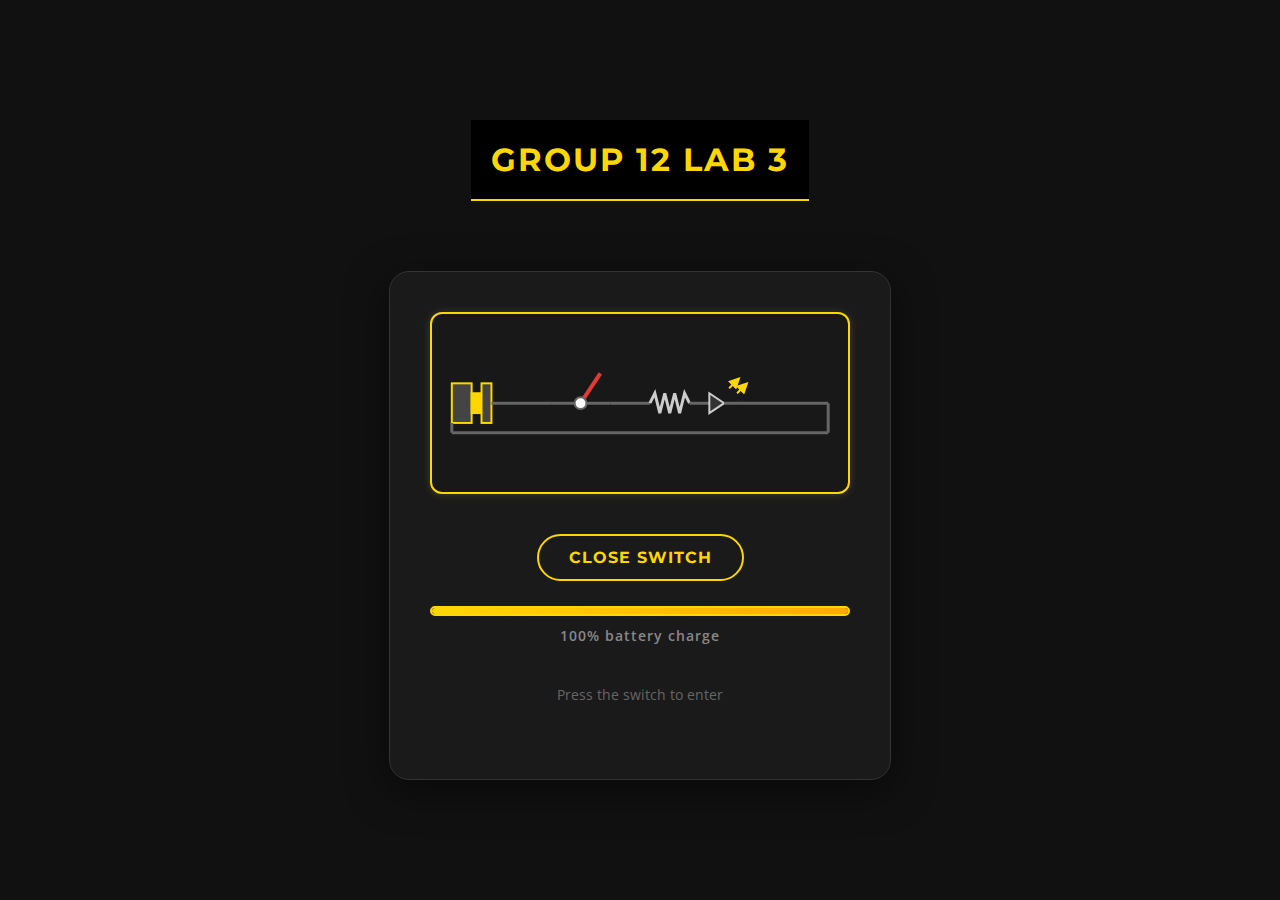
<file: index.html>
<!DOCTYPE html>
<html lang="en">
<head>
    <meta charset="UTF-8">
    <meta name="viewport" content="width=device-width, initial-scale=1.0">
    <title>Lab 3 - Entry</title>
    <link rel="stylesheet" href="styles.css">
    <link href="https://fonts.googleapis.com/css2?family=Montserrat:wght@400;700&family=Open+Sans:wght@400;600&display=swap" rel="stylesheet">
    <script src="js/circuit.js" defer></script>
    <style>
        * { box-sizing: border-box; }
        body {
            background-color: #111;
            color: #e0e0e0;
            font-family: 'Open Sans', sans-serif;
            margin: 0;
            height: 100vh;
            display: flex;
            flex-direction: column;
            align-items: center;
            justify-content: center;
        }
        h1 {
            font-family: 'Montserrat', sans-serif;
            color: #ffd700;
            margin-bottom: 30px;
            letter-spacing: 2px;
            text-transform: uppercase;
        }
        .circuit-container {
            background: #1a1a1a;
            padding: 40px;
            border-radius: 20px;
            box-shadow: 0 10px 40px rgba(0,0,0,0.5);
            border: 1px solid #333;
            display: flex;
            flex-direction: column;
            align-items: center;
            max-width: 90%;
        }
        #circuit-svg {
            max-width: 100%;
            height: auto;
            filter: drop-shadow(0 0 5px rgba(255,255,255,0.1));
        }
        button#start-btn {
            margin-top: 30px;
            background: transparent;
            color: #ffd700;
            font-family: 'Montserrat', sans-serif;
            font-weight: 700;
            text-transform: uppercase;
            letter-spacing: 1px;
            padding: 12px 30px;
            border: 2px solid #ffd700;
            border-radius: 50px;
            cursor: pointer;
            transition: all 0.3s ease;
            font-size: 1rem;
        }
        button#start-btn:hover {
            background: #ffd700;
            color: #000;
            box-shadow: 0 0 15px rgba(255, 215, 0, 0.4);
        }
        #battery-bar-container {
            width: 100%;
            height: 10px;
            background: #333;
            border-radius: 5px;
            margin-top: 25px;
            overflow: hidden;
            position: relative;
        }
        #battery-bar {
            height: 100%;
            width: 100%;
            background: linear-gradient(90deg, #ffd700, #ffaa00);
            transition: width 0.1s linear;
        }
        #battery-label {
            margin-top: 10px;
            font-size: 0.9rem;
            color: #888;
            font-weight: 600;
        }
        p {
            margin-top: 20px;
            color: #666;
            font-size: 0.9rem;
        }
    </style>
</head>
<body>
    <h1>Group 12 Lab 3</h1>
    <div class="circuit-container">
        <svg id="circuit-svg" width="420" height="180" viewBox="0 0 420 180">
            <!-- Battery -->
            <rect x="20" y="70" width="20" height="40" fill="#444" stroke="#ffd700" stroke-width="2"/>
            <rect x="40" y="80" width="10" height="20" fill="#ffd700" stroke="#ffd700" stroke-width="2"/>
            <rect x="50" y="70" width="10" height="40" fill="#444" stroke="#ffd700" stroke-width="2"/>
            <!-- Wires -->
            <line x1="60" y1="90" x2="120" y2="90" stroke="#666" stroke-width="3"/>
            <!-- Switch (open/close) -->
            <g id="svg-switch" style="cursor:pointer;">
                <!-- Hit area: Use white with 0 opacity to ensure events are caught -->
                <rect x="120" y="50" width="60" height="50" fill="#ffffff" fill-opacity="0" />
                <line id="switch-base" x1="120" y1="90" x2="180" y2="90" stroke="#666" stroke-width="3"/>
                <line id="switch-lever" x1="150" y1="90" x2="170" y2="60" stroke="#e53935" stroke-width="4"/>
                <circle cx="150" cy="90" r="6" fill="#fff" stroke="#666" stroke-width="2"/>
            </g>
            <!-- Wire to resistor -->
            <line x1="180" y1="90" x2="220" y2="90" stroke="#666" stroke-width="3"/>
            <!-- Resistor symbol -->
            <polyline points="220,90 225,80 230,100 235,80 240,100 245,80 250,100 255,80 260,90" fill="none" stroke="#ccc" stroke-width="3"/>
            <!-- Wire to LED -->
            <line x1="260" y1="90" x2="280" y2="90" stroke="#666" stroke-width="3"/>
            <!-- LED symbol -->
            <g id="svg-led">
                <polygon points="280,80 295,90 280,100" fill="#333" stroke="#ccc" stroke-width="2"/>
                <line x1="295" y1="90" x2="310" y2="90" stroke="#666" stroke-width="3"/>
                <!-- LED arrows -->
                <g id="led-arrows">
                    <line x1="300" y1="75" x2="310" y2="65" stroke="#ffd700" stroke-width="2" marker-end="url(#arrowhead)"/>
                    <line x1="308" y1="80" x2="318" y2="70" stroke="#ffd700" stroke-width="2" marker-end="url(#arrowhead)"/>
                </g>
                <circle id="led-glow" cx="295" cy="90" r="10" fill="#ffd700" opacity="0" filter="drop-shadow(0 0 8px #ffd700)"/>
            </g>
            <!-- Arrowhead marker definition -->
            <defs>
                <marker id="arrowhead" markerWidth="6" markerHeight="6" refX="5" refY="3" orient="auto" markerUnits="strokeWidth">
                    <path d="M0,0 L0,6 L6,3 z" fill="#ffd700" />
                </marker>
            </defs>
            <!-- Wire back to battery -->
            <line x1="310" y1="90" x2="400" y2="90" stroke="#666" stroke-width="3"/>
            <line x1="400" y1="90" x2="400" y2="120" stroke="#666" stroke-width="3"/>
            <line x1="400" y1="120" x2="20" y2="120" stroke="#666" stroke-width="3"/>
            <line x1="20" y1="120" x2="20" y2="110" stroke="#666" stroke-width="3"/>
        </svg>
        
        <button id="start-btn">Close Switch</button>
        
        <div id="battery-bar-container">
            <div id="battery-bar"></div>
        </div>
        <div id="battery-label">100% battery charge</div>
        <p>Press the switch to enter</p>
    </div>
</body>
</html>
</file>
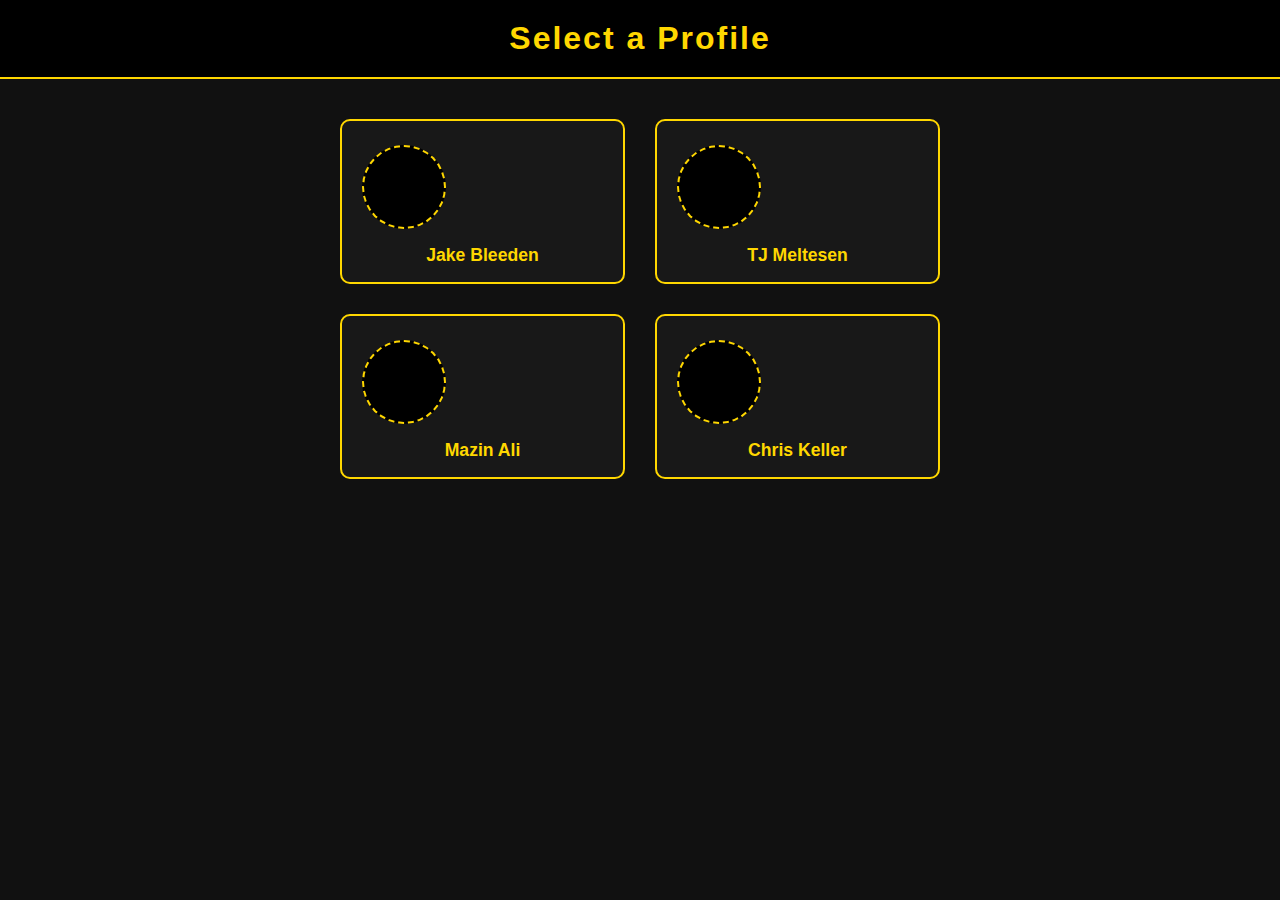
<file: profiles.html>
<!DOCTYPE html>
<html lang="en">
<head>
    <meta charset="UTF-8">
    <meta name="viewport" content="width=device-width, initial-scale=1.0">
    <title>Select a Profile</title>
    <link rel="stylesheet" href="styles.css">
</head>
<body>
    <h1>Select a Profile</h1>
    <div class="profiles-grid">
        <div class="profile-card">
            <div class="profile-img-slot"></div>
            <div class="profile-label">Jake Bleeden</div>
        </div>
        <div class="profile-card">
            <div class="profile-img-slot"></div>
            <div class="profile-label">TJ Meltesen</div>
        </div>
        <div class="profile-card">
            <div class="profile-img-slot"></div>
            <div class="profile-label">Mazin Ali</div>
        </div>
        <div class="profile-card">
            <div class="profile-img-slot"></div>
            <div class="profile-label">Chris Keller</div>
        </div>
    </div>
</body>
</html>
</file>
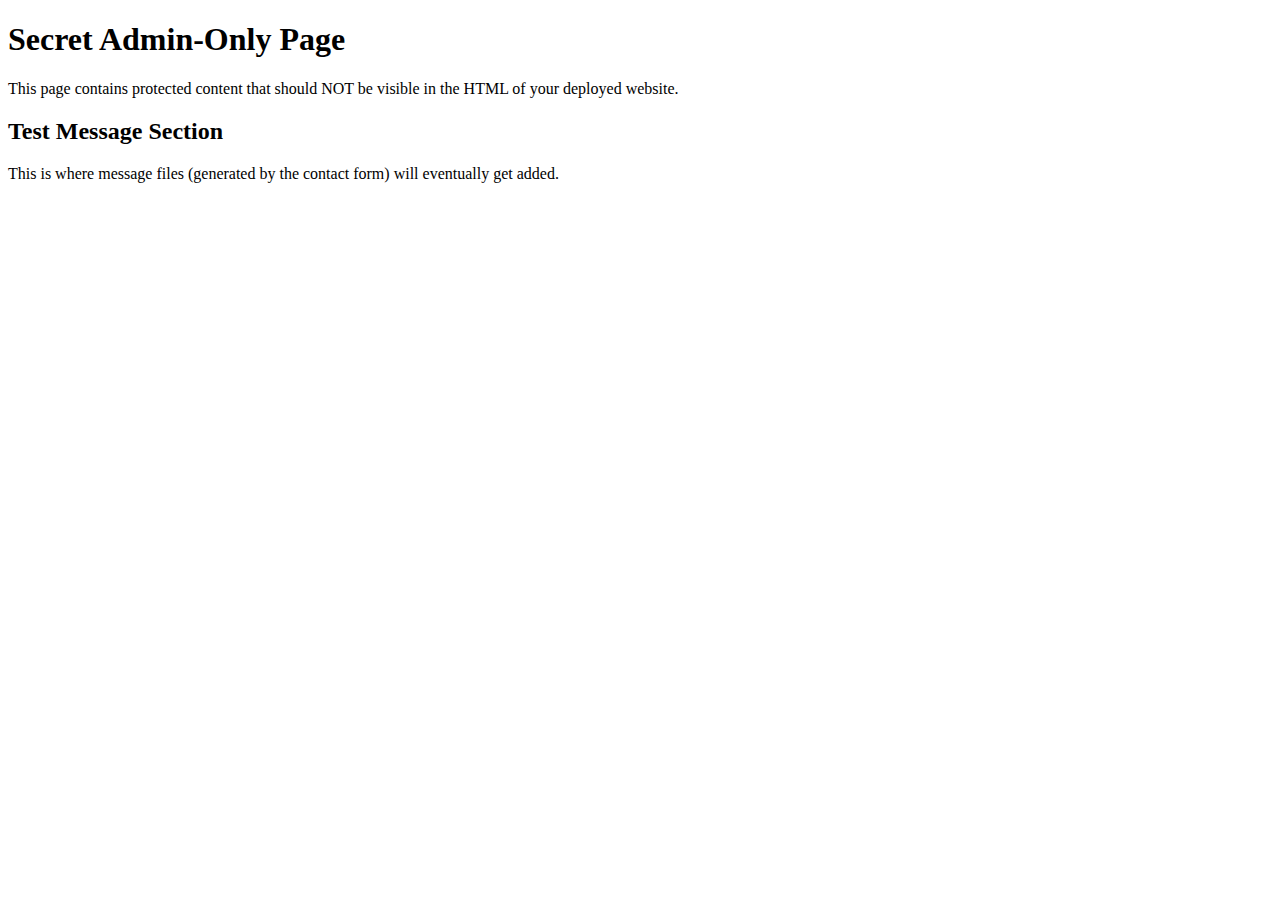
<file: enc/protected_content.html>
<!DOCTYPE html>
<html>
<head>
    <meta charset="UTF-8">
    <title>Protected Content (Encrypted)</title>
</head>
<body>
    <h1>Secret Admin-Only Page</h1>

    <p>This page contains protected content that should NOT be visible
       in the HTML of your deployed website.</p>

    <h2>Test Message Section</h2>
    <p>This is where message files (generated by the contact form)
       will eventually get added.</p>

</body>
</html>
</file>
<file: styles.css>
/* Black and Gold Theme - Cleaned */
body {
    font-family: Arial, sans-serif;
    margin: 0;
    padding: 0;
    background: #111;
    color: #ffd700;
}
h1 {
    background: #000;
    color: #ffd700;
    padding: 20px;
    margin: 0;
    text-align: center;
    letter-spacing: 2px;
    border-bottom: 2px solid #ffd700;
}
p {
    padding: 20px;
    text-align: center;
    color: #ffd700;
}
.circuit-container {
    display: flex;
    flex-direction: column;
    align-items: center;
    margin-top: 40px;
}
#circuit-svg {
    background: #181818;
    border: 2px solid #ffd700;
    border-radius: 12px;
    margin-bottom: 10px;
    box-shadow: 0 2px 8px rgba(255,215,0,0.07);
}
#svg-switch:hover #switch-lever {
    stroke: #ffd700;
}
#svg-switch:active #switch-lever {
    stroke: #bfa100;
}
#bulb-glow, #led-glow {
    filter: blur(4px);
    transition: opacity 0.3s;
}
#switch {
    padding: 10px 24px;
    font-size: 1rem;
    border-radius: 6px;
    border: 2px solid #ffd700;
    background: #000;
    color: #ffd700;
    cursor: pointer;
    transition: background 0.2s, color 0.2s;
    font-weight: bold;
    letter-spacing: 1px;
}
#switch:hover {
    background: #ffd700;
    color: #000;
}
.profiles-grid {
    display: grid;
    grid-template-columns: 1fr 1fr;
    grid-template-rows: 1fr 1fr;
    gap: 30px;
    justify-content: center;
    align-items: center;
    margin-top: 40px;
    max-width: 600px;
    margin-left: auto;
    margin-right: auto;
}
.profile-card {
    background: #181818;
    border: 2px solid #ffd700;
    border-radius: 10px;
    padding: 24px 20px 16px 20px;
}
#battery-bar {
    width: 100%;
    height: 100%;
    background: linear-gradient(90deg, #ff0000 0%, #ffff00 50%,  #00ff00 100%);
    border-radius: 8px 0 0 8px;
    transition: width 0.2s linear;
} 
.profile-card:hover {
    box-shadow: 0 4px 16px rgba(255,215,0,0.15);
    border-color: #bfa100;
    background: #222;
}
.profile-img-slot {
    width: 80px;
    height: 80px;
    background: #000;
    border-radius: 50%;
    margin-bottom: 16px;
    display: flex;
    align-items: center;
    justify-content: center;
    font-size: 2.5rem;
    color: #ffd700;
    border: 2px dashed #ffd700;
    overflow: hidden;
}
.profile-label {
    font-size: 1.1rem;
    font-weight: 600;
    text-align: center;
    color: #ffd700;
}
#battery-bar-container {
    width: 300px;
    height: 24px;
    border: 2px solid #ffd700;
    border-radius: 8px;
    margin: 24px auto 0 auto;
    background: #222;
    position: relative;
    overflow: hidden;
    text-align: center;
}
#battery-label {
    margin-top: 6px;
    width: 100%;
    display: flex;
    align-items: center;
    justify-content: center;
    font-weight: bold;
    color: #ffffff;
    font-size: 1rem;
    letter-spacing: 1px;
    user-select: none;
}
.protected-link-container {
    text-align: center;
    margin-top: 40px;
}
.protected-btn {
    background-color: transparent;
    color: #FFD700;
    border: 2px solid #FFD700;
    padding: 10px 22px;
    font-size: 18px;
    font-weight: bold;
    cursor: pointer;
    border-radius: 8px;
    transition: 0.2s ease-in-out;
}
.protected-btn:hover {
    background-color: #FFD700;
    color: black;
}
.protected-body {
    background-color: #000; /* same as other pages */
    color: #FFD700;
    text-align: center;
    margin-top: 80px;
}
.protected-title {
    font-size: 32px;
    margin-bottom: 20px;
}
.protected-note {
    font-size: 18px;
}
</file>
